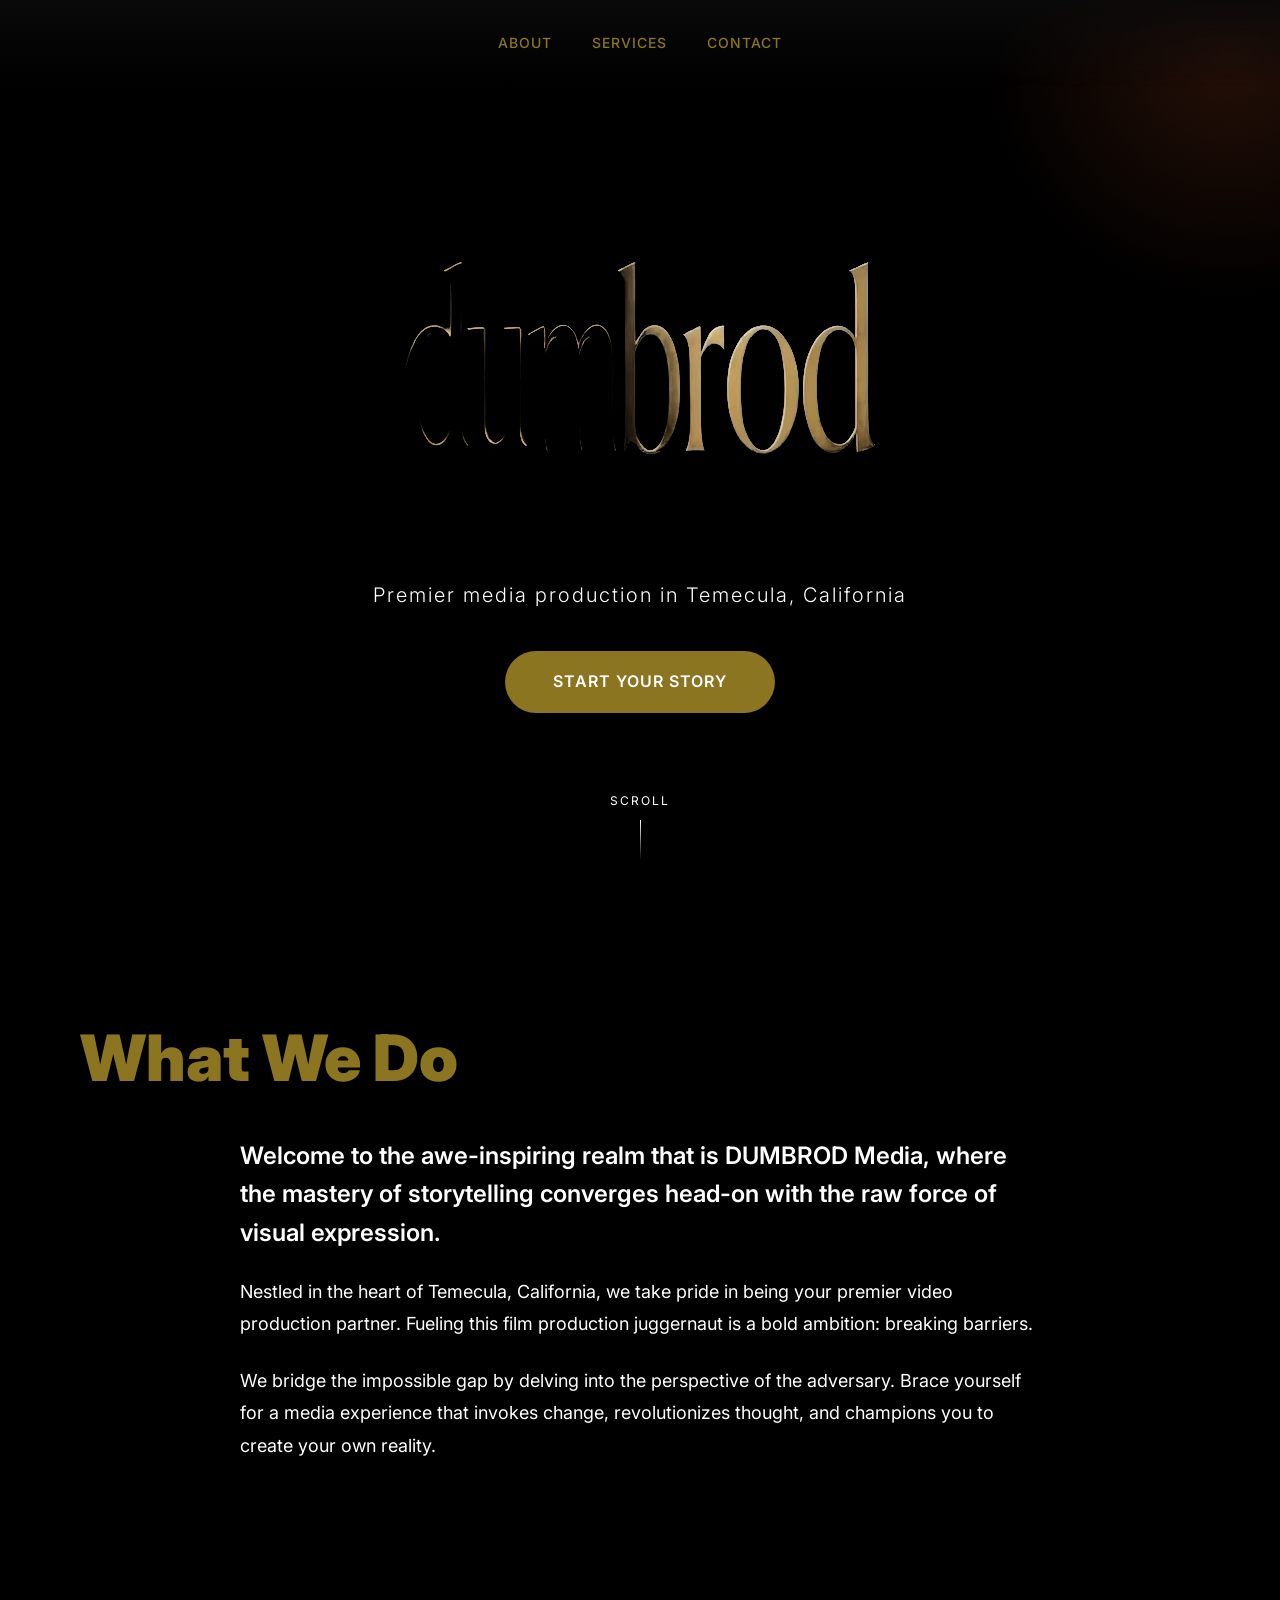
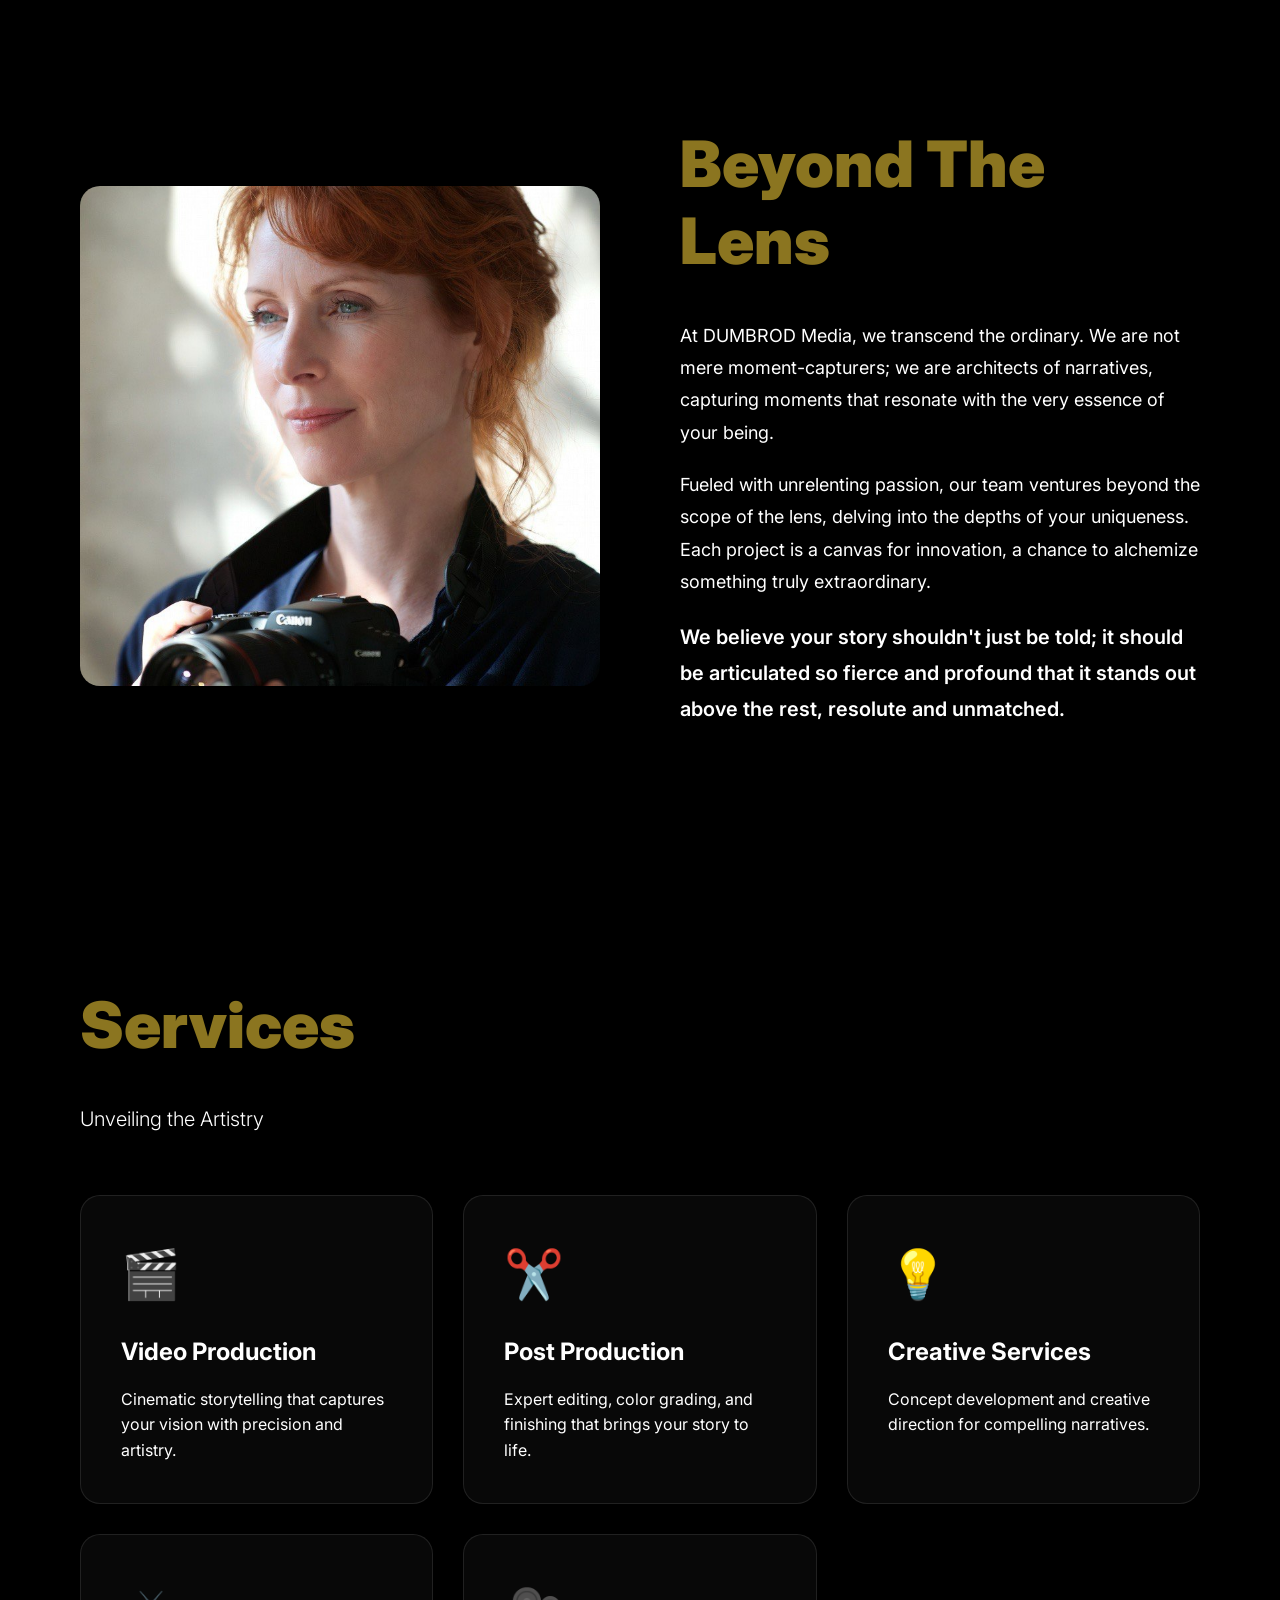
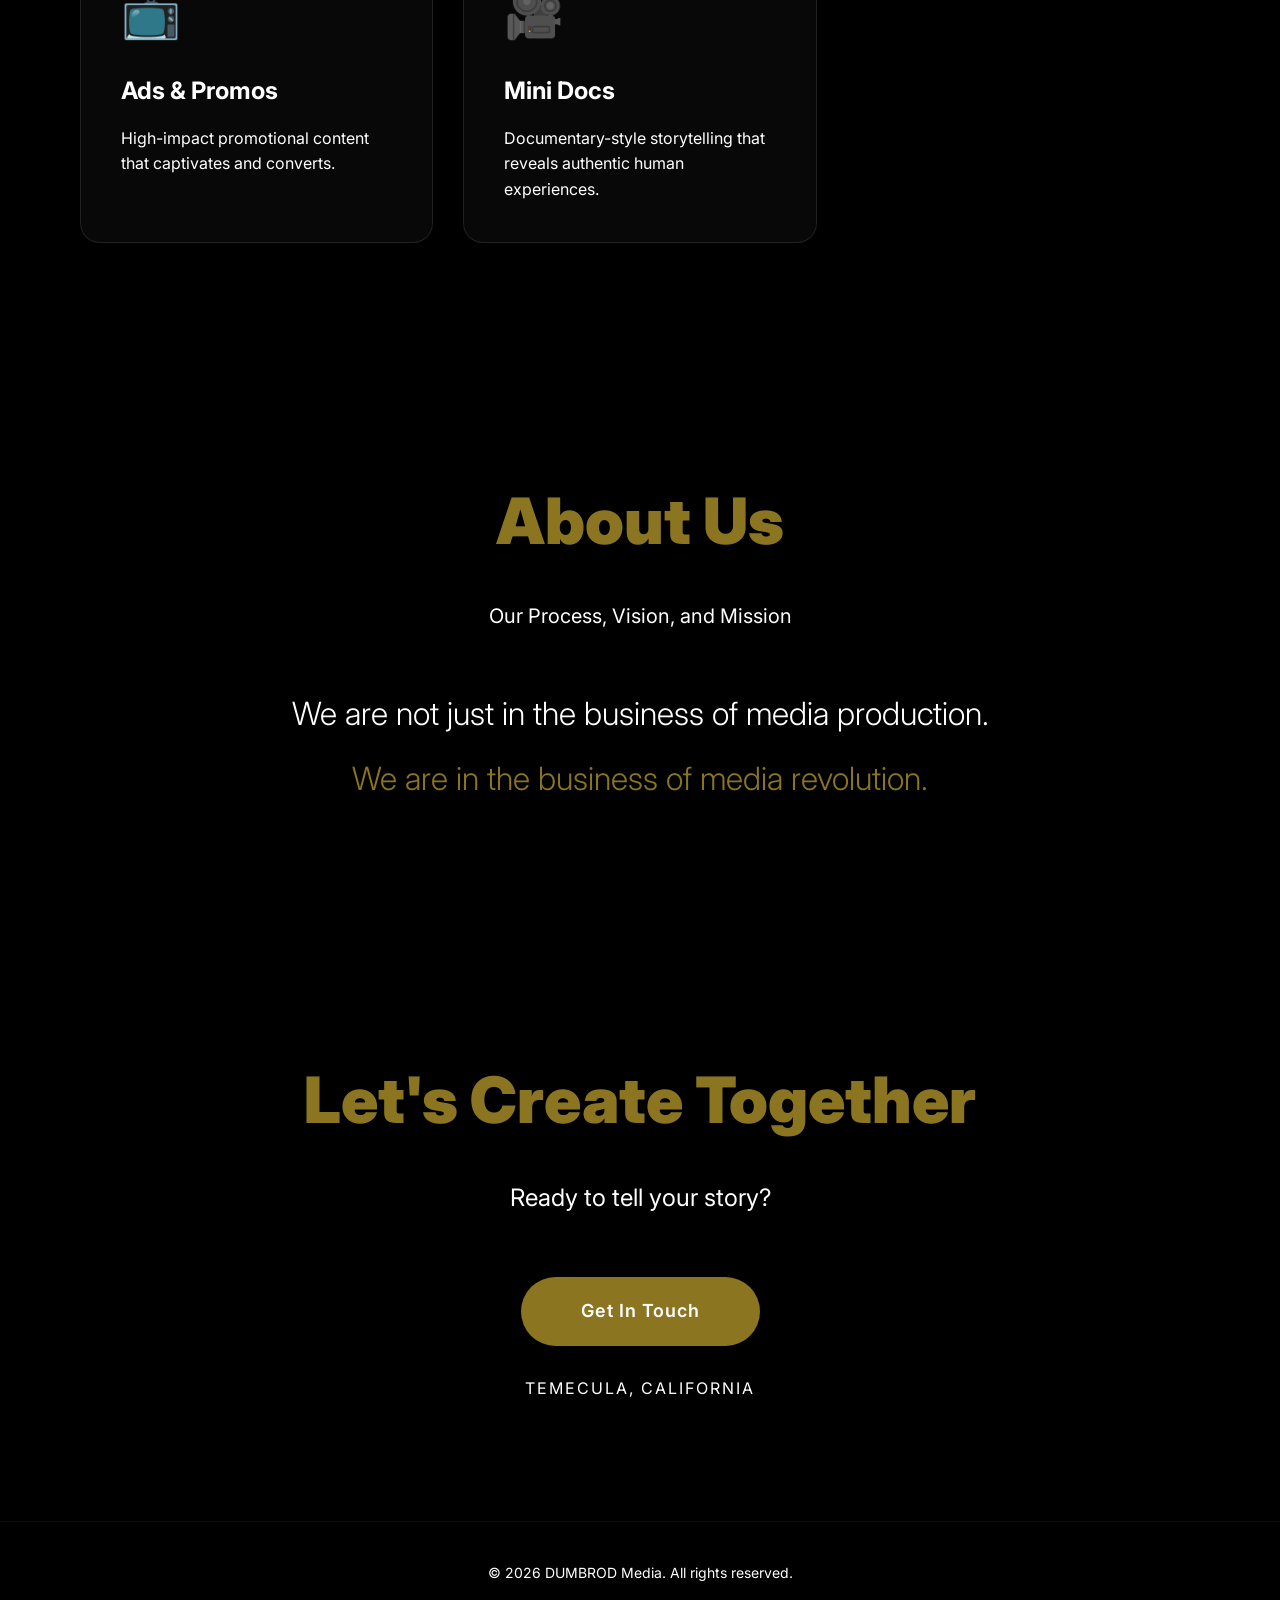
<file: index.html>
<!DOCTYPE html>
<html lang="en">
<head>
    <meta charset="UTF-8">
    <meta name="viewport" content="width=device-width, initial-scale=1.0">
    <title>DUMBROD Media - Premier Video Production in Temecula, CA</title>
    <link rel="stylesheet" href="styles.css">
    <link rel="preconnect" href="https://fonts.googleapis.com">
    <link rel="preconnect" href="https://fonts.gstatic.com" crossorigin>
    <link href="https://fonts.googleapis.com/css2?family=Inter:wght@300;400;600;700;900&display=swap" rel="stylesheet">
</head>
<body>
    <!-- Hero Section -->
    <section class="hero">
        <nav class="navbar">
            <ul class="nav-links">
                <li><a href="#about">About</a></li>
                <li><a href="#services">Services</a></li>
                <li><a href="contact.html">Contact</a></li>
            </ul>
        </nav>
        
        <div class="hero-content">
            <div class="hero-logo">
                <video autoplay loop muted playsinline class="hero-logo-video">
                    <source src="dumbrod-logo-alpha.webm" type="video/webm">
                    <source src="dumbrod-logo-horizontal.mov" type="video/mp4">
                </video>
            </div>
            <p class="hero-subtitle">Premier media production in Temecula, California</p>
            <a href="#contact" class="cta-button">Start Your Story</a>
        </div>
        
        <div class="scroll-indicator">
            <span>Scroll</span>
            <div class="scroll-line"></div>
        </div>
    </section>

    <!-- What We Do Section -->
    <section class="section what-we-do">
        <div class="container">
            <h2 class="section-title fade-in">What We Do</h2>
            <div class="content-grid">
                <div class="content-text fade-in">
                    <p class="lead">Welcome to the awe-inspiring realm that is DUMBROD Media, where the mastery of storytelling converges head-on with the raw force of visual expression.</p>
                    <p>Nestled in the heart of Temecula, California, we take pride in being your premier video production partner. Fueling this film production juggernaut is a bold ambition: breaking barriers.</p>
                    <p>We bridge the impossible gap by delving into the perspective of the adversary. Brace yourself for a media experience that invokes change, revolutionizes thought, and champions you to create your own reality.</p>
                </div>
            </div>
        </div>
    </section>

    <!-- Beyond The Lens Section -->
    <section class="section beyond-lens">
        <div class="container">
            <div class="split-content">
                <div class="split-image fade-in">
                    <img src="photographer.jpg" alt="Photographer with camera" class="beyond-image">
                </div>
                <div class="split-text fade-in">
                    <h2 class="section-title">Beyond The Lens</h2>
                    <p>At DUMBROD Media, we transcend the ordinary. We are not mere moment-capturers; we are architects of narratives, capturing moments that resonate with the very essence of your being.</p>
                    <p>Fueled with unrelenting passion, our team ventures beyond the scope of the lens, delving into the depths of your uniqueness. Each project is a canvas for innovation, a chance to alchemize something truly extraordinary.</p>
                    <p class="emphasis">We believe your story shouldn't just be told; it should be articulated so fierce and profound that it stands out above the rest, resolute and unmatched.</p>
                </div>
            </div>
        </div>
    </section>

    <!-- Services Section -->
    <section id="services" class="section services">
        <div class="container">
            <h2 class="section-title fade-in">Services</h2>
            <p class="section-subtitle fade-in">Unveiling the Artistry</p>
            
            <div class="services-grid">
                <div class="service-card fade-in">
                    <div class="service-icon">🎬</div>
                    <h3>Video Production</h3>
                    <p>Cinematic storytelling that captures your vision with precision and artistry.</p>
                </div>
                
                <div class="service-card fade-in">
                    <div class="service-icon">✂️</div>
                    <h3>Post Production</h3>
                    <p>Expert editing, color grading, and finishing that brings your story to life.</p>
                </div>
                
                <div class="service-card fade-in">
                    <div class="service-icon">💡</div>
                    <h3>Creative Services</h3>
                    <p>Concept development and creative direction for compelling narratives.</p>
                </div>
                
                <a href="ads-promos.html" class="service-card fade-in service-card-link">
                    <div class="service-icon">📺</div>
                    <h3>Ads & Promos</h3>
                    <p>High-impact promotional content that captivates and converts.</p>
                </a>
                
                <div class="service-card fade-in">
                    <div class="service-icon">🎥</div>
                    <h3>Mini Docs</h3>
                    <p>Documentary-style storytelling that reveals authentic human experiences.</p>
                </div>
            </div>
        </div>
    </section>

    <!-- About Section -->
    <section id="about" class="section about">
        <div class="container">
            <div class="about-content fade-in">
                <h2 class="section-title">About Us</h2>
                <p class="about-tagline">Our Process, Vision, and Mission</p>
                <p class="emphasis large">We are not just in the business of media production.</p>
                <p class="emphasis large highlight-text">We are in the business of media revolution.</p>
            </div>
        </div>
    </section>

    <!-- Contact Section -->
    <section id="contact" class="section contact">
        <div class="container">
            <h2 class="section-title fade-in">Let's Create Together</h2>
            <p class="contact-subtitle fade-in">Ready to tell your story?</p>
            <div class="contact-info fade-in">
                <a href="contact.html" class="contact-button">Get In Touch</a>
                <p class="location">Temecula, California</p>
            </div>
        </div>
    </section>

    <!-- Footer -->
    <footer class="footer">
        <div class="container">
            <p>&copy; 2026 DUMBROD Media. All rights reserved.</p>
        </div>
    </footer>

    <script src="script.js"></script>
</body>
</html>
</file>
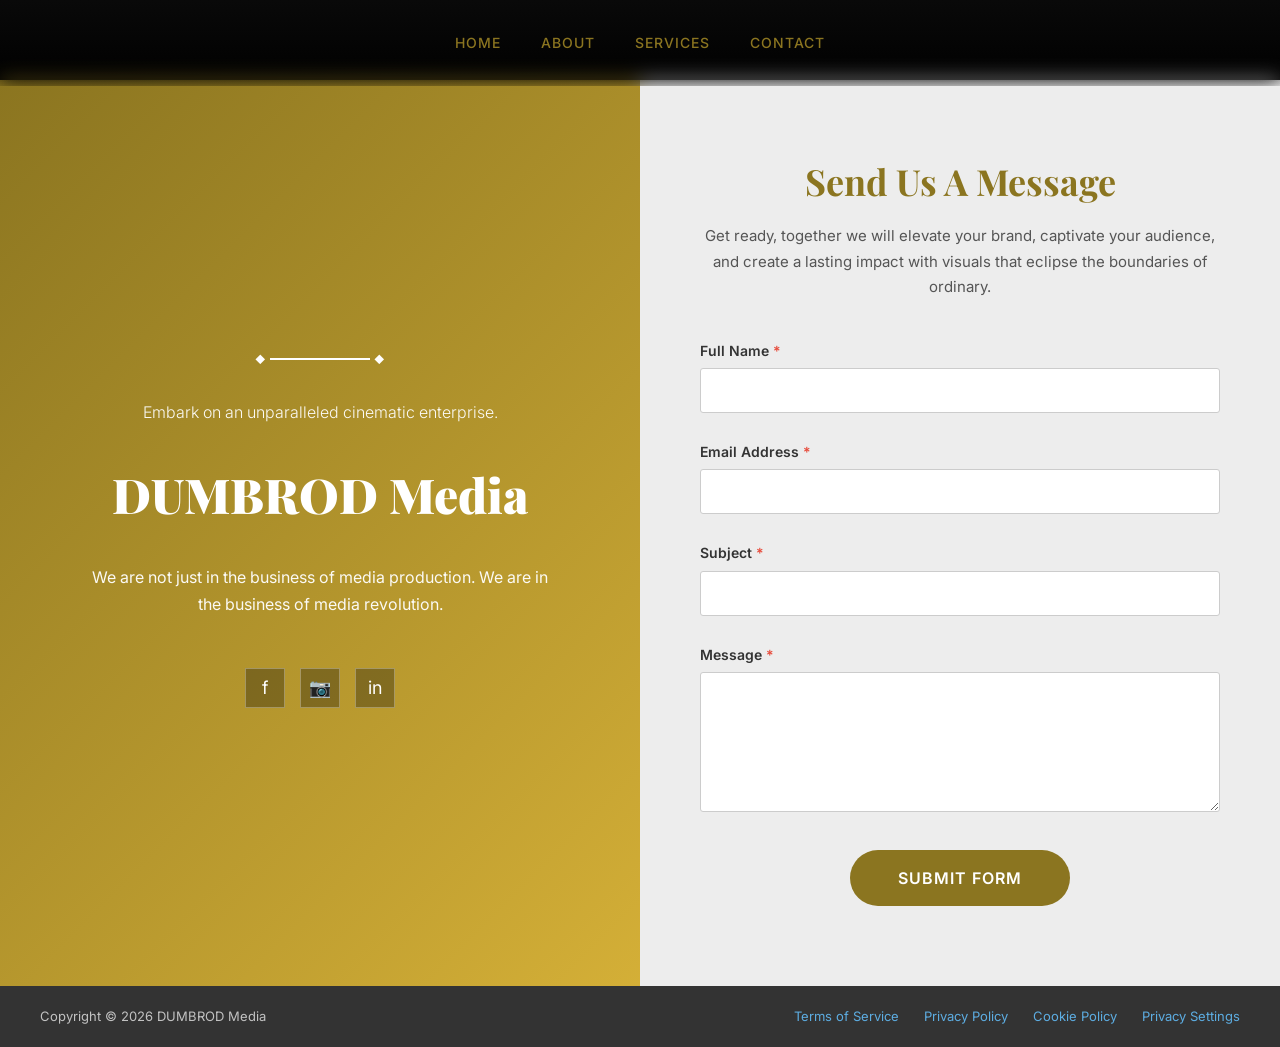
<file: contact.html>
<!DOCTYPE html>
<html lang="en">
<head>
    <meta charset="UTF-8">
    <meta name="viewport" content="width=device-width, initial-scale=1.0">
    <title>Contact Us - DUMBROD Media</title>
    <link rel="stylesheet" href="styles.css">
    <link rel="stylesheet" href="contact-styles.css">
    <link rel="preconnect" href="https://fonts.googleapis.com">
    <link rel="preconnect" href="https://fonts.gstatic.com" crossorigin>
    <link href="https://fonts.googleapis.com/css2?family=Inter:wght@300;400;600;700;900&family=Playfair+Display:wght@700;900&display=swap" rel="stylesheet">
</head>
<body>
    <!-- Navigation -->
    <nav class="navbar">
        <ul class="nav-links">
            <li><a href="index.html">Home</a></li>
            <li><a href="index.html#about">About</a></li>
            <li><a href="index.html#services">Services</a></li>
            <li><a href="contact.html">Contact</a></li>
        </ul>
    </nav>

    <!-- Contact Split Layout -->
    <div class="contact-page-wrapper">
        <div class="contact-columns">
            <!-- Left Column - Branding -->
            <div class="contact-left-column">
                <div class="left-content">
                    <div class="ornamental-divider"></div>
                    
                    <p class="tagline-text">Embark on an unparalleled cinematic enterprise.</p>
                    
                    <h1 class="company-name">DUMBROD Media</h1>
                    
                    <p class="mission-statement">We are not just in the business of media production. We are in the business of media revolution.</p>
                    
                    <div class="social-icons-row">
                        <a href="https://www.facebook.com/dumbrodmedia/" target="_blank" class="social-box">f</a>
                        <a href="https://www.instagram.com/dumbrodmedia/" target="_blank" class="social-box">📷</a>
                        <a href="#" class="social-box">in</a>
                    </div>
                </div>
            </div>
            
            <!-- Right Column - Form -->
            <div class="contact-right-column">
                <div class="right-content">
                    <h2 class="form-heading">Send Us A Message</h2>
                    
                    <p class="form-description">Get ready, together we will elevate your brand, captivate your audience, and create a lasting impact with visuals that eclipse the boundaries of ordinary.</p>
                    
                    <form class="contact-form-main" id="contactForm" action="https://formspree.io/f/xwvngebv" method="POST">
                        <div class="field-wrapper">
                            <label for="fullname">Full Name <span class="asterisk">*</span></label>
                            <input type="text" id="fullname" name="name" required>
                        </div>
                        
                        <div class="field-wrapper">
                            <label for="email">Email Address <span class="asterisk">*</span></label>
                            <input type="email" id="email" name="email" required>
                        </div>
                        
                        <div class="field-wrapper">
                            <label for="subject">Subject <span class="asterisk">*</span></label>
                            <input type="text" id="subject" name="subject" required>
                        </div>
                        
                        <div class="field-wrapper">
                            <label for="message">Message <span class="asterisk">*</span></label>
                            <textarea id="message" name="message" rows="6" required></textarea>
                        </div>
                        
                        <button type="submit" class="submit-btn" style="background: #8b7520; color: #ffffff;">SUBMIT FORM</button>
                        <div class="form-status" id="formStatus"></div>
                    </form>
                </div>
            </div>
        </div>
        
        <!-- Footer -->
        <footer class="page-footer">
            <div class="footer-content">
                <p class="copyright-text">Copyright © 2026 DUMBROD Media</p>
                <div class="footer-nav">
                    <a href="#">Terms of Service</a>
                    <a href="#">Privacy Policy</a>
                    <a href="#">Cookie Policy</a>
                    <a href="#">Privacy Settings</a>
                </div>
            </div>
        </footer>
    </div>

    <script>
        const form = document.getElementById('contactForm');
        const formStatus = document.getElementById('formStatus');

        form.addEventListener('submit', async (e) => {
            e.preventDefault();
            
            const submitBtn = form.querySelector('.submit-btn');
            submitBtn.disabled = true;
            submitBtn.textContent = 'SENDING...';
            
            const formData = new FormData(form);
            
            try {
                const response = await fetch(form.action, {
                    method: 'POST',
                    body: formData,
                    headers: {
                        'Accept': 'application/json'
                    }
                });
                
                if (response.ok) {
                    formStatus.textContent = 'Message sent successfully! We\'ll be in touch soon.';
                    formStatus.className = 'form-status success';
                    form.reset();
                } else {
                    throw new Error('Form submission failed');
                }
            } catch (error) {
                formStatus.textContent = 'Oops! Please email us directly at theleavesinthetrees@gmail.com';
                formStatus.className = 'form-status error';
            } finally {
                submitBtn.disabled = false;
                submitBtn.textContent = 'SUBMIT FORM';
            }
        });

        const navbar = document.querySelector('.navbar');
        window.addEventListener('scroll', () => {
            if (window.scrollY > 50) {
                navbar.style.background = 'rgba(10, 10, 10, 0.95)';
            } else {
                navbar.style.background = 'linear-gradient(180deg, rgba(10,10,10,0.9) 0%, rgba(10,10,10,0) 100%)';
            }
        });
    </script>
</body>
</html>
</file>
<file: styles.css>
/* Reset and Base Styles */
* {
    margin: 0;
    padding: 0;
    box-sizing: border-box;
}

:root {
    --primary-color: #000000;
    --accent-color: #8b7520; /* Deep 24k gold - unified across site */
    --accent-darker: #8b7520; /* Deep 24k gold for buttons */
    --accent-hover: #d4af37; /* Lighter gold for hover states */
    --text-color: #ffffff; /* White */
    --text-secondary: #ffffff; /* White for subtitles */
    --bg-dark: #000000;
    --bg-darker: #000000;
    --spacing-xl: 120px;
    --spacing-lg: 80px;
    --spacing-md: 40px;
}

html {
    scroll-behavior: smooth;
}

body {
    font-family: 'Inter', -apple-system, BlinkMacSystemFont, 'Segoe UI', sans-serif;
    background: var(--bg-dark);
    color: var(--text-color);
    line-height: 1.6;
    overflow-x: hidden;
}

.container {
    max-width: 1200px;
    margin: 0 auto;
    padding: 0 40px;
}

/* Navigation */
.navbar {
    position: fixed;
    top: 0;
    left: 0;
    right: 0;
    display: flex;
    justify-content: center;
    align-items: center;
    padding: 30px 60px;
    z-index: 1000;
    background: linear-gradient(180deg, rgba(10,10,10,0.9) 0%, rgba(10,10,10,0) 100%);
    backdrop-filter: blur(10px);
}

.logo {
    font-size: 24px;
    font-weight: 900;
    letter-spacing: 2px;
    color: var(--text-color);
    display: flex;
    align-items: center;
}

.logo-video {
    height: 60px;
    width: auto;
    display: block;
    object-fit: contain;
    max-width: 150px;
}

/* Fallback if video doesn't load */
.logo:has(.logo-video:not([src])) {
    font-size: 24px;
}

.nav-links {
    display: flex;
    gap: 40px;
    list-style: none;
}

.nav-links a {
    color: var(--accent-color); /* Gold */
    text-decoration: none;
    font-weight: 500;
    font-size: 14px;
    letter-spacing: 1px;
    text-transform: uppercase;
    transition: color 0.3s ease;
}

.nav-links a:hover {
    color: #ffffff; /* White on hover */
}

/* Hero Section */
.hero {
    height: 100vh;
    display: flex;
    flex-direction: column;
    justify-content: center;
    align-items: center;
    position: relative;
    background: #000000;
    overflow: hidden;
}

.hero::before {
    content: '';
    position: absolute;
    width: 500px;
    height: 500px;
    background: radial-gradient(circle, rgba(255,107,53,0.15) 0%, transparent 70%);
    border-radius: 50%;
    top: -200px;
    right: -200px;
    animation: pulse 8s ease-in-out infinite;
}

@keyframes pulse {
    0%, 100% { transform: scale(1); opacity: 0.5; }
    50% { transform: scale(1.2); opacity: 0.8; }
}

.hero-content {
    text-align: center;
    z-index: 2;
    animation: fadeInUp 1s ease-out;
}

.hero-logo {
    margin-bottom: 40px;
    display: flex;
    justify-content: center;
    align-items: center;
}

.hero-logo {
    margin-bottom: 40px;
    display: flex;
    justify-content: center;
    align-items: center;
}

.hero-logo-video {
    max-width: 800px;
    width: 100%;
    height: auto;
    display: block;
}

@media (max-width: 768px) {
    .hero-logo-video {
        max-width: 560px;
    }
}

@keyframes fadeInUp {
    from {
        opacity: 0;
        transform: translateY(30px);
    }
    to {
        opacity: 1;
        transform: translateY(0);
    }
}

.hero-title {
    font-size: clamp(48px, 8vw, 96px);
    font-weight: 900;
    line-height: 1.1;
    margin-bottom: 20px;
    display: flex;
    flex-direction: column;
    gap: 10px;
}

.hero-title .line {
    display: block;
}

.hero-title .highlight {
    background: linear-gradient(90deg, var(--accent-color), #ff8c5a);
    -webkit-background-clip: text;
    -webkit-text-fill-color: transparent;
    background-clip: text;
}

.hero-subtitle {
    font-size: clamp(16px, 2vw, 20px);
    color: var(--text-secondary);
    margin-bottom: 40px;
    font-weight: 300;
    letter-spacing: 2px;
}

.cta-button {
    display: inline-block;
    padding: 18px 48px;
    background: var(--accent-darker);
    color: var(--text-color);
    text-decoration: none;
    font-weight: 600;
    font-size: 16px;
    letter-spacing: 1px;
    border-radius: 50px;
    transition: all 0.3s ease;
    text-transform: uppercase;
}

.cta-button:hover {
    background: var(--accent-hover); /* Lighter gold on hover */
    transform: translateY(-2px);
    box-shadow: 0 10px 30px rgba(212,175,55,0.3);
}

.scroll-indicator {
    position: absolute;
    bottom: 40px;
    display: flex;
    flex-direction: column;
    align-items: center;
    gap: 10px;
    color: var(--text-secondary);
    font-size: 12px;
    letter-spacing: 2px;
    text-transform: uppercase;
}

.scroll-line {
    width: 1px;
    height: 40px;
    background: linear-gradient(180deg, var(--text-secondary) 0%, transparent 100%);
    animation: scrollLine 2s ease-in-out infinite;
}

@keyframes scrollLine {
    0%, 100% { transform: translateY(0); opacity: 1; }
    50% { transform: translateY(10px); opacity: 0.3; }
}

/* Sections */
.section {
    padding: var(--spacing-xl) 0;
    position: relative;
}

.section-title {
    font-size: clamp(40px, 6vw, 64px);
    font-weight: 900;
    margin-bottom: 40px;
    line-height: 1.2;
    color: var(--accent-color); /* Gold */
}

.section-subtitle {
    font-size: 20px;
    color: var(--text-secondary);
    margin-bottom: 60px;
    font-weight: 300;
}

/* What We Do Section */
.what-we-do {
    background: var(--bg-darker);
}

.content-text {
    max-width: 800px;
    margin: 0 auto;
}

.content-text p {
    font-size: 18px;
    line-height: 1.8;
    margin-bottom: 24px;
    color: var(--text-secondary);
}

.content-text .lead {
    font-size: 24px;
    font-weight: 600;
    color: var(--text-color);
    line-height: 1.6;
}

/* Beyond The Lens */
.beyond-lens {
    background: var(--bg-dark);
}

.split-content {
    display: grid;
    grid-template-columns: 1fr 1fr;
    gap: 80px;
    align-items: center;
}

.split-image .image-placeholder {
    width: 100%;
    height: 500px;
    background: linear-gradient(135deg, rgba(255,107,53,0.1) 0%, rgba(255,107,53,0.05) 100%);
    border-radius: 20px;
    position: relative;
    overflow: hidden;
}

.split-image .image-placeholder::after {
    content: '🎬';
    position: absolute;
    top: 50%;
    left: 50%;
    transform: translate(-50%, -50%);
    font-size: 80px;
    opacity: 0.3;
}

.beyond-image {
    width: 100%;
    height: 500px;
    object-fit: cover;
    border-radius: 20px;
    display: block;
}

.split-text p {
    font-size: 18px;
    line-height: 1.8;
    margin-bottom: 20px;
    color: var(--text-secondary);
}

.split-text .emphasis {
    color: var(--text-color);
    font-weight: 600;
    font-size: 20px;
}

/* Services Section */
.services {
    background: var(--bg-darker);
}

.services-grid {
    display: grid;
    grid-template-columns: repeat(auto-fit, minmax(280px, 1fr));
    gap: 30px;
    margin-top: 60px;
}

.service-card {
    background: rgba(255,255,255,0.03);
    padding: 40px;
    border-radius: 20px;
    border: 1px solid rgba(255,255,255,0.1);
    transition: all 0.3s ease;
    cursor: default;
}

.service-card-link {
    text-decoration: none;
    display: block;
    cursor: pointer;
}

.service-card:hover {
    background: rgba(255,107,53,0.05);
    border-color: rgba(255,107,53,0.3);
    transform: translateY(-5px);
}

.service-card-link:hover {
    background: rgba(212,175,55,0.08);
    border-color: var(--accent-color);
}

.service-icon {
    font-size: 48px;
    margin-bottom: 20px;
}

.service-card h3 {
    font-size: 24px;
    font-weight: 700;
    margin-bottom: 15px;
    color: var(--text-color);
}

.service-card p {
    font-size: 16px;
    line-height: 1.6;
    color: var(--text-secondary);
}

/* About Section */
.about {
    background: var(--bg-dark);
    text-align: center;
}

.about-content {
    max-width: 800px;
    margin: 0 auto;
}

.about-tagline {
    font-size: 20px;
    color: var(--text-secondary);
    margin-bottom: 60px;
}

.emphasis.large {
    font-size: 32px;
    line-height: 1.4;
    margin-bottom: 20px;
    font-weight: 300;
}

.highlight-text {
    color: var(--accent-color);
    font-weight: 700;
}

/* Contact Section */
.contact {
    background: var(--bg-darker);
    text-align: center;
}

.contact-subtitle {
    font-size: 24px;
    color: var(--text-secondary);
    margin-bottom: 60px;
}

.contact-info {
    display: flex;
    flex-direction: column;
    align-items: center;
    gap: 30px;
}

.contact-button {
    display: inline-block;
    padding: 20px 60px;
    background: var(--accent-darker);
    color: var(--text-color);
    text-decoration: none;
    font-weight: 600;
    font-size: 18px;
    letter-spacing: 1px;
    border-radius: 50px;
    transition: all 0.3s ease;
}

.contact-button:hover {
    background: var(--accent-hover);
    transform: translateY(-2px);
    box-shadow: 0 15px 40px rgba(212,175,55,0.4);
}

.location {
    font-size: 16px;
    color: var(--text-secondary);
    letter-spacing: 2px;
    text-transform: uppercase;
}

/* Footer */
.footer {
    background: var(--bg-darker);
    padding: 40px 0;
    text-align: center;
    border-top: 1px solid rgba(255,255,255,0.05);
}

.footer p {
    color: var(--text-secondary);
    font-size: 14px;
}

/* Animations */
.fade-in {
    opacity: 0;
    transform: translateY(30px);
    transition: opacity 0.8s ease, transform 0.8s ease;
}

.fade-in.visible {
    opacity: 1;
    transform: translateY(0);
}

/* Responsive Design */
@media (max-width: 768px) {
    :root {
        --spacing-xl: 80px;
        --spacing-lg: 60px;
    }
    
    .navbar {
        padding: 20px 30px;
    }
    
    .container {
        padding: 0 20px;
    }
    
    .nav-links {
        gap: 20px;
    }
    
    .split-content {
        grid-template-columns: 1fr;
        gap: 40px;
    }
    
    .services-grid {
        grid-template-columns: 1fr;
    }
    
    .hero-title {
        font-size: 48px;
    }
}

/* Contact Form Modal */
.modal {
    display: none;
    position: fixed;
    z-index: 2000;
    left: 0;
    top: 0;
    width: 100%;
    height: 100%;
    background: rgba(0, 0, 0, 0.9);
    backdrop-filter: blur(10px);
    animation: fadeIn 0.3s ease;
}

.modal.active {
    display: flex;
    justify-content: center;
    align-items: center;
}

.modal-content {
    background: #1a1a1a;
    border: 2px solid var(--accent-darker);
    border-radius: 10px;
    padding: 50px;
    max-width: 600px;
    width: 90%;
    position: relative;
    animation: slideUp 0.4s ease;
}

@keyframes slideUp {
    from {
        opacity: 0;
        transform: translateY(50px);
    }
    to {
        opacity: 1;
        transform: translateY(0);
    }
}

.modal-close {
    position: absolute;
    top: 20px;
    right: 25px;
    font-size: 32px;
    color: var(--text-secondary);
    cursor: pointer;
    transition: color 0.3s ease;
}

.modal-close:hover {
    color: var(--accent-color);
}

.modal h2 {
    font-size: 36px;
    font-weight: 900;
    color: var(--accent-darker);
    margin-bottom: 20px;
    text-align: center;
}

.modal-intro {
    font-size: 16px;
    line-height: 1.6;
    color: var(--text-secondary);
    text-align: center;
    margin-bottom: 30px;
    padding: 0 20px;
}

.contact-form {
    display: flex;
    flex-direction: column;
    gap: 20px;
}

.form-group {
    display: flex;
    flex-direction: column;
    gap: 8px;
}

.form-group label {
    font-size: 14px;
    color: var(--accent-color);
    font-weight: 600;
    letter-spacing: 1px;
    text-transform: uppercase;
}

.form-group input,
.form-group textarea {
    padding: 15px 20px;
    background: #000000;
    border: 2px solid #333;
    border-radius: 5px;
    color: var(--text-color);
    font-family: 'Inter', sans-serif;
    font-size: 16px;
    transition: border-color 0.3s ease;
}

.form-group input:focus,
.form-group textarea:focus {
    outline: none;
    border-color: var(--accent-darker);
}

.form-group textarea {
    min-height: 150px;
    resize: vertical;
}

.form-submit {
    padding: 18px 48px;
    background: var(--accent-darker);
    color: var(--text-color);
    border: none;
    font-weight: 600;
    font-size: 16px;
    letter-spacing: 1px;
    border-radius: 50px;
    cursor: pointer;
    transition: all 0.3s ease;
    text-transform: uppercase;
    margin-top: 10px;
}

.form-submit:hover {
    background: var(--accent-color);
    transform: translateY(-2px);
    box-shadow: 0 10px 30px rgba(139, 117, 32, 0.4);
}

.form-submit:disabled {
    opacity: 0.5;
    cursor: not-allowed;
}

.form-status {
    text-align: center;
    padding: 15px;
    border-radius: 5px;
    margin-top: 15px;
    display: none;
}

.form-status.success {
    display: block;
    background: rgba(76, 175, 80, 0.2);
    color: #4caf50;
    border: 1px solid #4caf50;
}

.form-status.error {
    display: block;
    background: rgba(244, 67, 54, 0.2);
    color: #f44336;
    border: 1px solid #f44336;
}

@media (max-width: 768px) {
    .modal-content {
        padding: 30px 20px;
    }
    
    .modal h2 {
        font-size: 28px;
    }
}


/* ========================================
   CONTACT PAGE - SPLIT LAYOUT
   ======================================== */

.contact-split-full {
    display: grid;
    grid-template-columns: 1fr 1fr;
    min-height: 100vh;
    padding-top: 80px;
}

/* Left Side - Black with Gold accents */
.contact-left {
    background: var(--bg-dark);
    display: flex;
    align-items: center;
    justify-content: center;
    padding: 80px 60px;
    position: relative;
}

.contact-left-content {
    max-width: 500px;
    color: var(--text-color);
    text-align: center;
}

/* Arrow Divider */
.arrow-divider {
    margin-bottom: 60px;
    display: flex;
    align-items: center;
    justify-content: center;
    position: relative;
    height: 2px;
}

.arrow-line {
    width: 120px;
    height: 2px;
    background: var(--accent-color);
    position: relative;
}

.arrow-line::before,
.arrow-line::after {
    content: '';
    position: absolute;
    width: 0;
    height: 0;
    top: 50%;
}

.arrow-line::before {
    left: -8px;
    border-top: 6px solid transparent;
    border-bottom: 6px solid transparent;
    border-right: 8px solid var(--accent-color);
    transform: translateY(-50%);
}

.arrow-line::after {
    right: -8px;
    border-top: 6px solid transparent;
    border-bottom: 6px solid transparent;
    border-left: 8px solid var(--accent-color);
    transform: translateY(-50%);
}

/* Text Styles */
.embark-text {
    font-size: 18px;
    line-height: 1.6;
    color: rgba(255, 255, 255, 0.8);
    margin-bottom: 40px;
    font-weight: 300;
}

.brand-title {
    font-size: 52px;
    font-weight: 900;
    color: var(--text-color);
    margin-bottom: 40px;
    letter-spacing: 2px;
}

.revolution-text {
    font-size: 16px;
    line-height: 1.8;
    color: rgba(255, 255, 255, 0.9);
    margin-bottom: 50px;
    font-weight: 400;
}

/* Social Icons */
.social-icons {
    display: flex;
    gap: 20px;
    justify-content: center;
}

.social-icon {
    width: 45px;
    height: 45px;
    background: rgba(255, 255, 255, 0.1);
    color: var(--text-color);
    display: flex;
    align-items: center;
    justify-content: center;
    border-radius: 5px;
    text-decoration: none;
    font-size: 20px;
    transition: all 0.3s ease;
    border: 1px solid rgba(255, 255, 255, 0.2);
}

.social-icon:hover {
    background: var(--accent-darker);
    border-color: var(--accent-color);
    transform: translateY(-3px);
}

/* Right Side - Light gray with form */
.contact-right {
    background: #f5f5f5;
    display: flex;
    align-items: center;
    justify-content: center;
    padding: 80px 60px;
}

.contact-right-content {
    max-width: 600px;
    width: 100%;
}

.form-title {
    font-size: 48px;
    font-weight: 700;
    color: #000000;
    margin-bottom: 20px;
}

.form-intro {
    font-size: 16px;
    line-height: 1.7;
    color: #555555;
    margin-bottom: 40px;
}

/* Contact Form */
.main-contact-form {
    display: flex;
    flex-direction: column;
    gap: 25px;
}

.form-field {
    display: flex;
    flex-direction: column;
    gap: 8px;
}

.form-field label {
    font-size: 14px;
    color: #333333;
    font-weight: 600;
}

.required {
    color: #e74c3c;
}

.form-field input,
.form-field textarea {
    padding: 15px 20px;
    background: #ffffff;
    border: 1px solid #dddddd;
    border-radius: 5px;
    color: #333333;
    font-family: 'Inter', sans-serif;
    font-size: 15px;
    transition: all 0.3s ease;
}

.form-field input:focus,
.form-field textarea:focus {
    outline: none;
    border-color: var(--accent-darker);
    box-shadow: 0 0 0 3px rgba(139, 117, 32, 0.1);
}

.form-field textarea {
    resize: vertical;
}

.submit-button {
    padding: 18px 50px;
    background: transparent;
    color: var(--accent-darker);
    border: 2px solid var(--accent-darker);
    font-weight: 600;
    font-size: 14px;
    letter-spacing: 1px;
    border-radius: 5px;
    cursor: pointer;
    transition: all 0.3s ease;
    text-transform: uppercase;
    align-self: flex-start;
}

.submit-button:hover {
    background: var(--accent-darker);
    color: #ffffff;
    transform: translateY(-2px);
    box-shadow: 0 5px 15px rgba(139, 117, 32, 0.3);
}

.submit-button:disabled {
    opacity: 0.5;
    cursor: not-allowed;
}

/* Footer */
.contact-footer {
    background: #2c2c2c;
    padding: 30px 0;
    color: #ffffff;
}

.footer-container {
    max-width: 1200px;
    margin: 0 auto;
    padding: 0 40px;
    display: flex;
    justify-content: space-between;
    align-items: center;
    flex-wrap: wrap;
    gap: 20px;
}

.footer-copyright {
    font-size: 14px;
    color: rgba(255, 255, 255, 0.7);
}

.footer-links {
    display: flex;
    gap: 30px;
    flex-wrap: wrap;
}

.footer-links a {
    font-size: 14px;
    color: rgba(255, 255, 255, 0.7);
    text-decoration: none;
    transition: color 0.3s ease;
}

.footer-links a:hover {
    color: var(--accent-color);
}

/* Responsive */
@media (max-width: 968px) {
    .contact-split-full {
        grid-template-columns: 1fr;
        padding-top: 60px;
    }
    
    .contact-left,
    .contact-right {
        padding: 60px 30px;
    }
    
    .brand-title {
        font-size: 38px;
    }
    
    .form-title {
        font-size: 36px;
    }
    
    .footer-container {
        flex-direction: column;
        text-align: center;
    }
    
    .footer-links {
        justify-content: center;
    }
}

@media (max-width: 480px) {
    .contact-left,
    .contact-right {
        padding: 40px 20px;
    }
    
    .brand-title {
        font-size: 32px;
    }
    
    .form-title {
        font-size: 28px;
    }
    
    .submit-button {
        width: 100%;
    }
}
</file>
<file: contact-styles.css>
/* Contact Page Specific Styles */

.contact-page-wrapper {
    padding-top: 80px;
    min-height: 100vh;
    display: flex;
    flex-direction: column;
}

.contact-columns {
    display: grid;
    grid-template-columns: 1fr 1fr;
    flex: 1;
    min-height: calc(100vh - 80px - 60px);
}

/* LEFT COLUMN - Branding with Gold Background */
.contact-left-column {
    background: linear-gradient(135deg, var(--accent-color) 0%, var(--accent-hover) 100%);
    display: flex;
    align-items: center;
    justify-content: center;
    padding: 80px 60px;
}

.left-content {
    max-width: 480px;
    text-align: center;
    color: #ffffff;
}

/* Ornamental Divider */
.ornamental-divider {
    width: 100px;
    height: 2px;
    background: #ffffff;
    margin: 0 auto 40px;
    position: relative;
}

.ornamental-divider::before,
.ornamental-divider::after {
    content: '◆';
    position: absolute;
    top: 50%;
    transform: translateY(-50%);
    font-size: 10px;
    color: #ffffff;
}

.ornamental-divider::before {
    left: -15px;
}

.ornamental-divider::after {
    right: -15px;
}

.tagline-text {
    font-size: 16px;
    font-weight: 300;
    line-height: 1.6;
    margin-bottom: 40px;
    color: rgba(255, 255, 255, 0.95);
}

.company-name {
    font-family: 'Playfair Display', Georgia, serif;
    font-size: 48px;
    font-weight: 900;
    line-height: 1.2;
    margin-bottom: 40px;
    color: #ffffff;
}

.mission-statement {
    font-size: 16px;
    font-weight: 400;
    line-height: 1.7;
    margin-bottom: 50px;
    color: rgba(255, 255, 255, 0.95);
}

.social-icons-row {
    display: flex;
    gap: 15px;
    justify-content: center;
}

.social-box {
    width: 40px;
    height: 40px;
    background: rgba(0, 0, 0, 0.3);
    color: #ffffff;
    display: flex;
    align-items: center;
    justify-content: center;
    text-decoration: none;
    font-size: 18px;
    transition: all 0.3s ease;
    border: 1px solid rgba(255, 255, 255, 0.3);
}

.social-box:hover {
    background: rgba(0, 0, 0, 0.5);
    transform: translateY(-3px);
}

/* RIGHT COLUMN - Form with Light Gray Background */
.contact-right-column {
    background: #EDEDED;
    display: flex;
    align-items: center;
    justify-content: center;
    padding: 80px 60px;
}

.right-content {
    max-width: 550px;
    width: 100%;
}

.form-heading {
    font-family: 'Playfair Display', Georgia, serif;
    font-size: 36px;
    font-weight: 700;
    color: var(--accent-color);
    text-align: center;
    margin-bottom: 20px;
    line-height: 1.2;
}

.form-description {
    font-size: 15px;
    line-height: 1.7;
    color: #555555;
    text-align: center;
    margin-bottom: 40px;
}

/* FORM FIELDS - Much Larger */
.contact-form-main {
    display: flex;
    flex-direction: column;
    gap: 28px;
}

.field-wrapper {
    display: flex;
    flex-direction: column;
    gap: 6px;
}

.field-wrapper label {
    font-size: 14px;
    font-weight: 600;
    color: #333333;
    text-align: left;
}

.asterisk {
    color: #e74c3c;
}

.field-wrapper input {
    height: 45px;
    width: 100%;
    padding: 0 18px;
    background: #ffffff;
    border: 1px solid #cccccc;
    border-radius: 3px;
    font-family: 'Inter', sans-serif;
    font-size: 15px;
    color: #333333;
    transition: border-color 0.3s ease;
}

.field-wrapper textarea {
    height: 140px;
    width: 100%;
    padding: 14px 18px;
    background: #ffffff;
    border: 1px solid #cccccc;
    border-radius: 3px;
    font-family: 'Inter', sans-serif;
    font-size: 15px;
    color: #333333;
    resize: vertical;
    transition: border-color 0.3s ease;
}

.field-wrapper input:focus,
.field-wrapper textarea:focus {
    outline: none;
    border-color: var(--accent-darker);
}

/* Submit Button - Exact Match to Homepage "Start Your Story" Button */
.submit-btn {
    align-self: center;
    display: inline-block;
    padding: 18px 48px;
    background: #8b7520 !important; /* Deep 24k gold - force override */
    color: #ffffff !important;
    border: none;
    border-radius: 50px;
    font-family: 'Inter', sans-serif;
    font-size: 16px;
    font-weight: 600;
    letter-spacing: 1px;
    text-transform: uppercase;
    cursor: pointer;
    transition: all 0.3s ease;
    margin-top: 10px;
}

.submit-btn:hover {
    background: var(--accent-hover) !important; /* Lighter gold on hover */
    color: #ffffff !important;
    transform: translateY(-2px);
    box-shadow: 0 10px 30px rgba(212, 175, 55, 0.3);
}

.submit-btn:disabled {
    opacity: 0.5;
    cursor: not-allowed;
}

.form-status {
    text-align: center;
    padding: 12px;
    border-radius: 4px;
    margin-top: 15px;
    font-size: 14px;
    display: none;
}

.form-status.success {
    display: block;
    background: rgba(76, 175, 80, 0.1);
    color: #2e7d32;
    border: 1px solid #4caf50;
}

.form-status.error {
    display: block;
    background: rgba(244, 67, 54, 0.1);
    color: #c62828;
    border: 1px solid #f44336;
}

/* FOOTER */
.page-footer {
    background: #333333;
    padding: 20px 0;
}

.footer-content {
    max-width: 1400px;
    margin: 0 auto;
    padding: 0 40px;
    display: flex;
    justify-content: space-between;
    align-items: center;
}

.copyright-text {
    font-size: 13px;
    color: rgba(255, 255, 255, 0.7);
}

.footer-nav {
    display: flex;
    gap: 25px;
}

.footer-nav a {
    font-size: 13px;
    color: #5dade2;
    text-decoration: none;
    transition: color 0.3s ease;
}

.footer-nav a:hover {
    color: var(--accent-color);
}

/* RESPONSIVE */
@media (max-width: 968px) {
    .contact-columns {
        grid-template-columns: 1fr;
    }
    
    .contact-left-column,
    .contact-right-column {
        padding: 60px 40px;
    }
    
    .company-name {
        font-size: 38px;
    }
    
    .form-heading {
        font-size: 30px;
    }
    
    .footer-content {
        flex-direction: column;
        gap: 15px;
        text-align: center;
    }
    
    .footer-nav {
        flex-wrap: wrap;
        justify-content: center;
    }
}

@media (max-width: 480px) {
    .contact-left-column,
    .contact-right-column {
        padding: 40px 25px;
    }
    
    .company-name {
        font-size: 32px;
    }
    
    .form-heading {
        font-size: 26px;
    }
    
    .right-content {
        max-width: 100%;
    }
}
</file>
